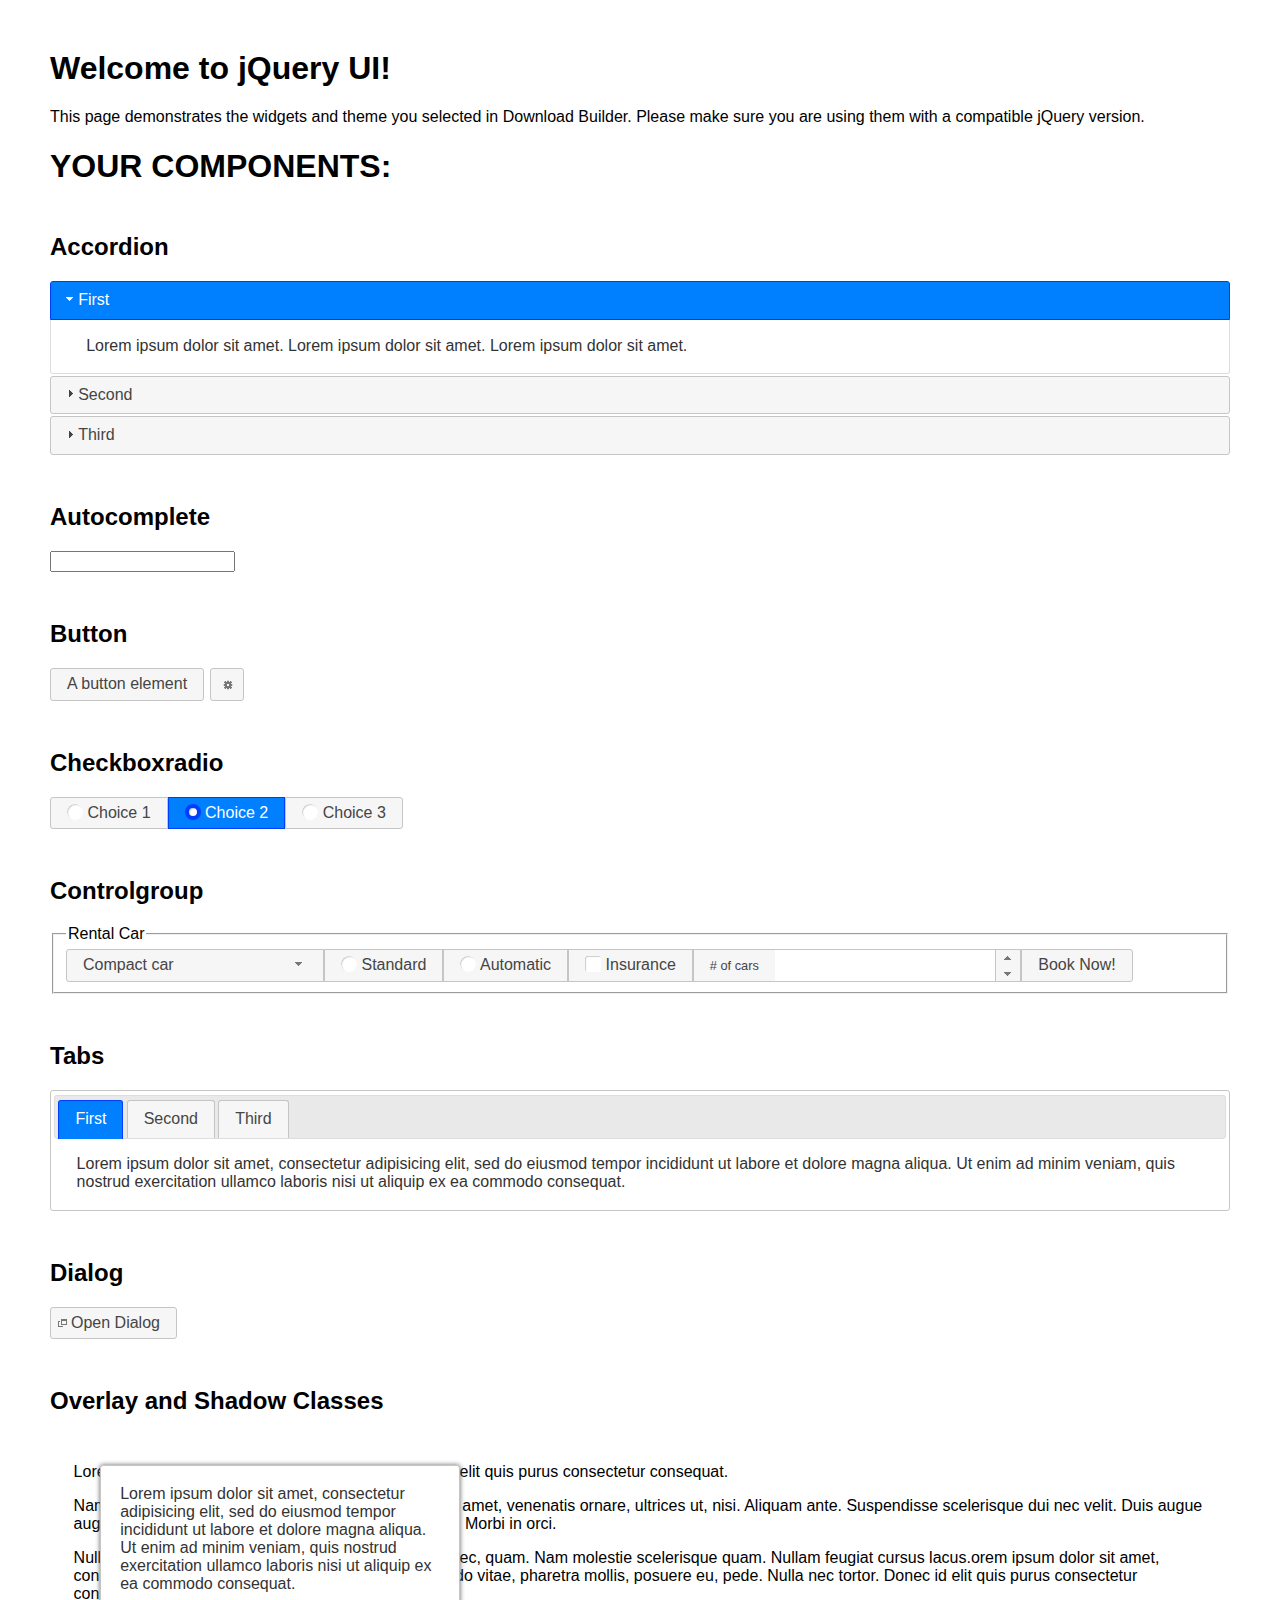
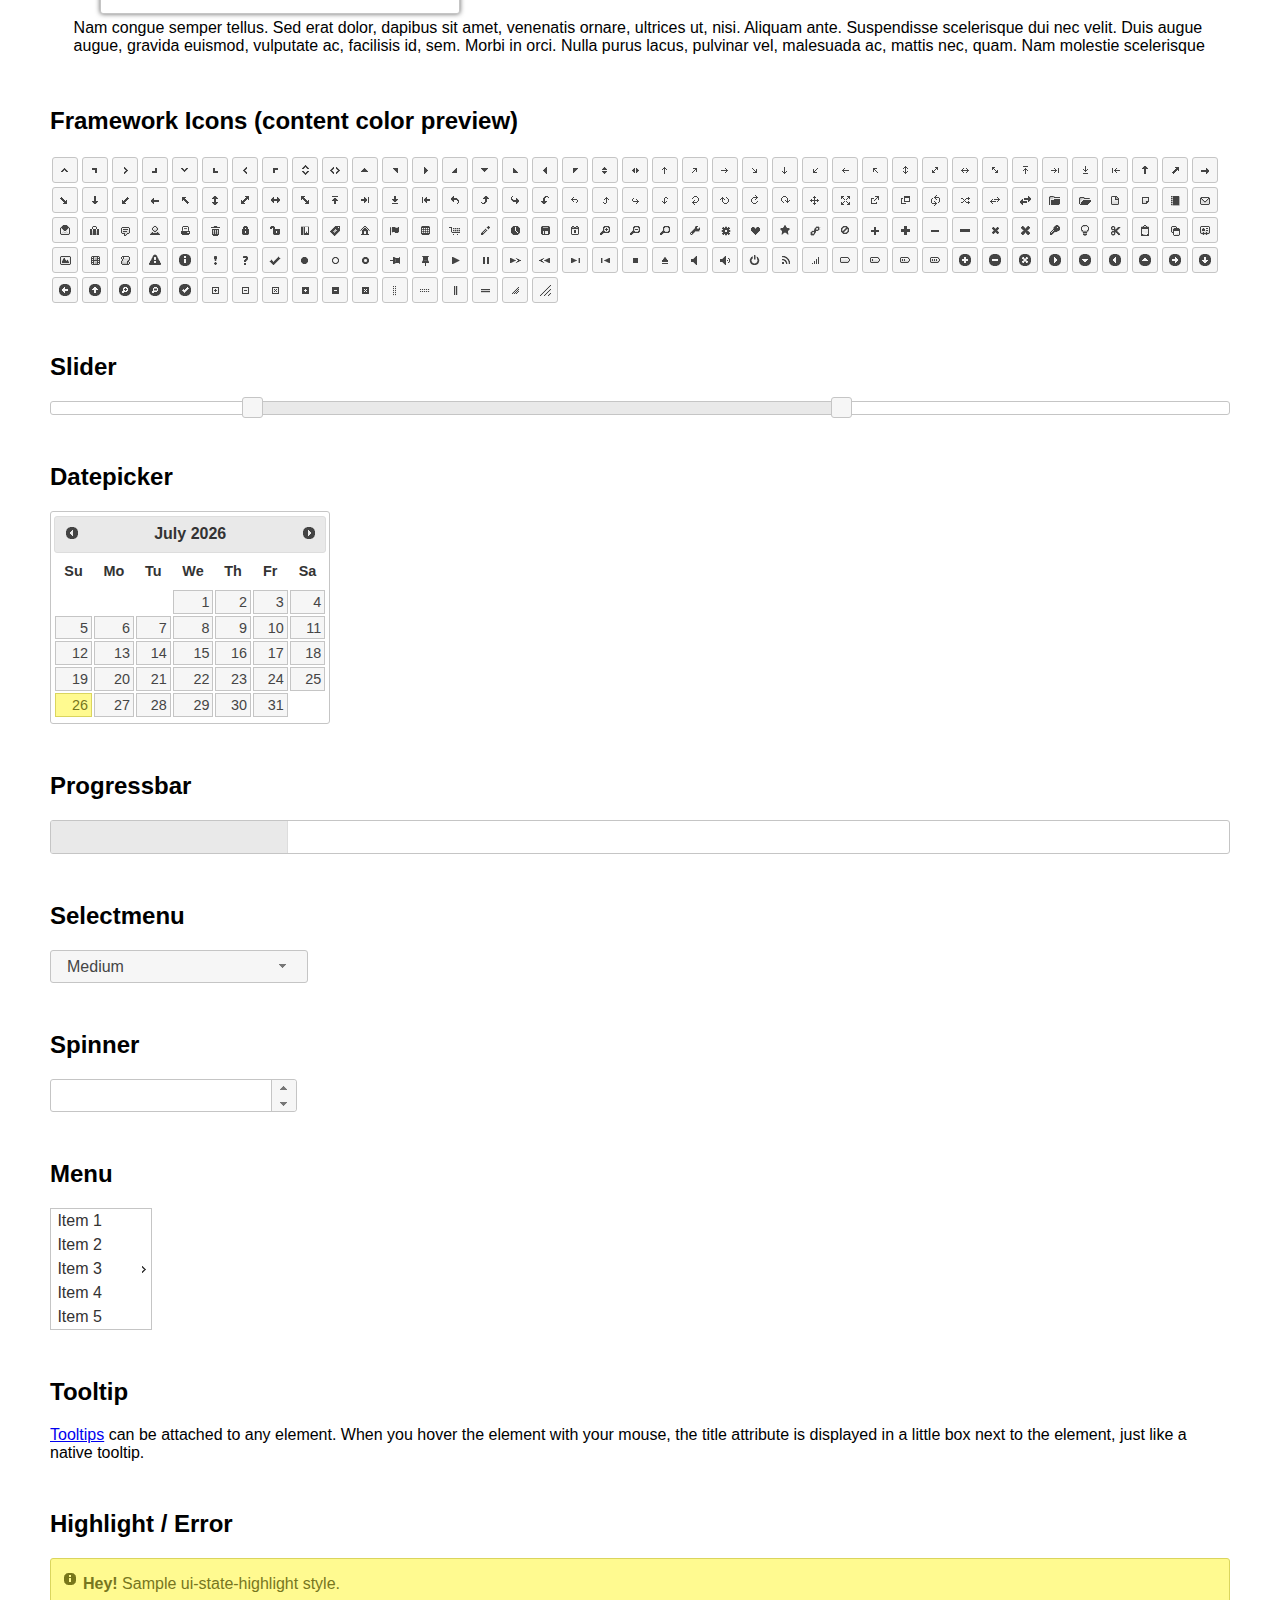
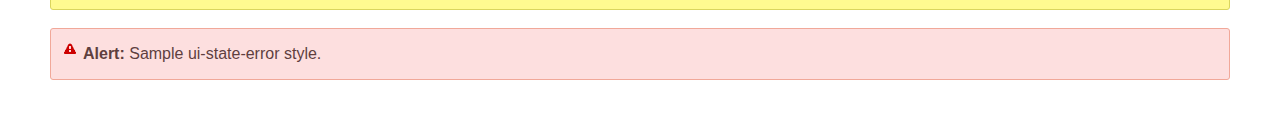
<file: Hoppies/WebContent/common/datepiker/jquery-ui-1.12.1/index.html>
<!doctype html>
<html lang="us">
<head>
	<meta charset="utf-8">
	<title>jQuery UI Example Page</title>
	<link href="jquery-ui.css" rel="stylesheet">
	<style>
	body{
		font-family: "Trebuchet MS", sans-serif;
		margin: 50px;
	}
	.demoHeaders {
		margin-top: 2em;
	}
	#dialog-link {
		padding: .4em 1em .4em 20px;
		text-decoration: none;
		position: relative;
	}
	#dialog-link span.ui-icon {
		margin: 0 5px 0 0;
		position: absolute;
		left: .2em;
		top: 50%;
		margin-top: -8px;
	}
	#icons {
		margin: 0;
		padding: 0;
	}
	#icons li {
		margin: 2px;
		position: relative;
		padding: 4px 0;
		cursor: pointer;
		float: left;
		list-style: none;
	}
	#icons span.ui-icon {
		float: left;
		margin: 0 4px;
	}
	.fakewindowcontain .ui-widget-overlay {
		position: absolute;
	}
	select {
		width: 200px;
	}
	</style>
</head>
<body>

<h1>Welcome to jQuery UI!</h1>

<div class="ui-widget">
	<p>This page demonstrates the widgets and theme you selected in Download Builder. Please make sure you are using them with a compatible jQuery version.</p>
</div>

<h1>YOUR COMPONENTS:</h1>


<!-- Accordion -->
<h2 class="demoHeaders">Accordion</h2>
<div id="accordion">
	<h3>First</h3>
	<div>Lorem ipsum dolor sit amet. Lorem ipsum dolor sit amet. Lorem ipsum dolor sit amet.</div>
	<h3>Second</h3>
	<div>Phasellus mattis tincidunt nibh.</div>
	<h3>Third</h3>
	<div>Nam dui erat, auctor a, dignissim quis.</div>
</div>



<!-- Autocomplete -->
<h2 class="demoHeaders">Autocomplete</h2>
<div>
	<input id="autocomplete" title="type &quot;a&quot;">
</div>



<!-- Button -->
<h2 class="demoHeaders">Button</h2>
<button id="button">A button element</button>
<button id="button-icon">An icon-only button</button>



<!-- Checkboxradio -->
<h2 class="demoHeaders">Checkboxradio</h2>
<form style="margin-top: 1em;">
	<div id="radioset">
		<input type="radio" id="radio1" name="radio"><label for="radio1">Choice 1</label>
		<input type="radio" id="radio2" name="radio" checked="checked"><label for="radio2">Choice 2</label>
		<input type="radio" id="radio3" name="radio"><label for="radio3">Choice 3</label>
	</div>
</form>



<!-- Controlgroup -->
<h2 class="demoHeaders">Controlgroup</h2>
<fieldset>
	<legend>Rental Car</legend>
	<div id="controlgroup">
		<select id="car-type">
			<option>Compact car</option>
			<option>Midsize car</option>
			<option>Full size car</option>
			<option>SUV</option>
			<option>Luxury</option>
			<option>Truck</option>
			<option>Van</option>
		</select>
		<label for="transmission-standard">Standard</label>
		<input type="radio" name="transmission" id="transmission-standard">
		<label for="transmission-automatic">Automatic</label>
		<input type="radio" name="transmission" id="transmission-automatic">
		<label for="insurance">Insurance</label>
		<input type="checkbox" name="insurance" id="insurance">
		<label for="horizontal-spinner" class="ui-controlgroup-label"># of cars</label>
		<input id="horizontal-spinner" class="ui-spinner-input">
		<button>Book Now!</button>
	</div>
</fieldset>



<!-- Tabs -->
<h2 class="demoHeaders">Tabs</h2>
<div id="tabs">
	<ul>
		<li><a href="#tabs-1">First</a></li>
		<li><a href="#tabs-2">Second</a></li>
		<li><a href="#tabs-3">Third</a></li>
	</ul>
	<div id="tabs-1">Lorem ipsum dolor sit amet, consectetur adipisicing elit, sed do eiusmod tempor incididunt ut labore et dolore magna aliqua. Ut enim ad minim veniam, quis nostrud exercitation ullamco laboris nisi ut aliquip ex ea commodo consequat.</div>
	<div id="tabs-2">Phasellus mattis tincidunt nibh. Cras orci urna, blandit id, pretium vel, aliquet ornare, felis. Maecenas scelerisque sem non nisl. Fusce sed lorem in enim dictum bibendum.</div>
	<div id="tabs-3">Nam dui erat, auctor a, dignissim quis, sollicitudin eu, felis. Pellentesque nisi urna, interdum eget, sagittis et, consequat vestibulum, lacus. Mauris porttitor ullamcorper augue.</div>
</div>



<h2 class="demoHeaders">Dialog</h2>
<p>
	<button id="dialog-link" class="ui-button ui-corner-all ui-widget">
		<span class="ui-icon ui-icon-newwin"></span>Open Dialog
	</button>
</p>

<h2 class="demoHeaders">Overlay and Shadow Classes</h2>
<div style="position: relative; width: 96%; height: 200px; padding:1% 2%; overflow:hidden;" class="fakewindowcontain">
	<p>Lorem ipsum dolor sit amet,  Nulla nec tortor. Donec id elit quis purus consectetur consequat. </p><p>Nam congue semper tellus. Sed erat dolor, dapibus sit amet, venenatis ornare, ultrices ut, nisi. Aliquam ante. Suspendisse scelerisque dui nec velit. Duis augue augue, gravida euismod, vulputate ac, facilisis id, sem. Morbi in orci. </p><p>Nulla purus lacus, pulvinar vel, malesuada ac, mattis nec, quam. Nam molestie scelerisque quam. Nullam feugiat cursus lacus.orem ipsum dolor sit amet, consectetur adipiscing elit. Donec libero risus, commodo vitae, pharetra mollis, posuere eu, pede. Nulla nec tortor. Donec id elit quis purus consectetur consequat. </p><p>Nam congue semper tellus. Sed erat dolor, dapibus sit amet, venenatis ornare, ultrices ut, nisi. Aliquam ante. Suspendisse scelerisque dui nec velit. Duis augue augue, gravida euismod, vulputate ac, facilisis id, sem. Morbi in orci. Nulla purus lacus, pulvinar vel, malesuada ac, mattis nec, quam. Nam molestie scelerisque quam. </p><p>Nullam feugiat cursus lacus.orem ipsum dolor sit amet, consectetur adipiscing elit. Donec libero risus, commodo vitae, pharetra mollis, posuere eu, pede. Nulla nec tortor. Donec id elit quis purus consectetur consequat. Nam congue semper tellus. Sed erat dolor, dapibus sit amet, venenatis ornare, ultrices ut, nisi. Aliquam ante. </p><p>Suspendisse scelerisque dui nec velit. Duis augue augue, gravida euismod, vulputate ac, facilisis id, sem. Morbi in orci. Nulla purus lacus, pulvinar vel, malesuada ac, mattis nec, quam. Nam molestie scelerisque quam. Nullam feugiat cursus lacus.orem ipsum dolor sit amet, consectetur adipiscing elit. Donec libero risus, commodo vitae, pharetra mollis, posuere eu, pede. Nulla nec tortor. Donec id elit quis purus consectetur consequat. Nam congue semper tellus. Sed erat dolor, dapibus sit amet, venenatis ornare, ultrices ut, nisi. </p>

	<!-- ui-dialog -->
	<div class="ui-widget-overlay ui-front"></div>
	<div style="position: absolute; width: 320px; left: 50px; top: 30px; padding: 1.2em" class="ui-widget ui-front ui-widget-content ui-corner-all ui-widget-shadow">
		Lorem ipsum dolor sit amet, consectetur adipisicing elit, sed do eiusmod tempor incididunt ut labore et dolore magna aliqua. Ut enim ad minim veniam, quis nostrud exercitation ullamco laboris nisi ut aliquip ex ea commodo consequat.
	</div>

</div>

<!-- ui-dialog -->
<div id="dialog" title="Dialog Title">
	<p>Lorem ipsum dolor sit amet, consectetur adipisicing elit, sed do eiusmod tempor incididunt ut labore et dolore magna aliqua. Ut enim ad minim veniam, quis nostrud exercitation ullamco laboris nisi ut aliquip ex ea commodo consequat.</p>
</div>



<h2 class="demoHeaders">Framework Icons (content color preview)</h2>
<ul id="icons" class="ui-widget ui-helper-clearfix">
	<li class="ui-state-default ui-corner-all" title=".ui-icon-caret-1-n"><span class="ui-icon ui-icon-caret-1-n"></span></li>
	<li class="ui-state-default ui-corner-all" title=".ui-icon-caret-1-ne"><span class="ui-icon ui-icon-caret-1-ne"></span></li>
	<li class="ui-state-default ui-corner-all" title=".ui-icon-caret-1-e"><span class="ui-icon ui-icon-caret-1-e"></span></li>
	<li class="ui-state-default ui-corner-all" title=".ui-icon-caret-1-se"><span class="ui-icon ui-icon-caret-1-se"></span></li>
	<li class="ui-state-default ui-corner-all" title=".ui-icon-caret-1-s"><span class="ui-icon ui-icon-caret-1-s"></span></li>
	<li class="ui-state-default ui-corner-all" title=".ui-icon-caret-1-sw"><span class="ui-icon ui-icon-caret-1-sw"></span></li>
	<li class="ui-state-default ui-corner-all" title=".ui-icon-caret-1-w"><span class="ui-icon ui-icon-caret-1-w"></span></li>
	<li class="ui-state-default ui-corner-all" title=".ui-icon-caret-1-nw"><span class="ui-icon ui-icon-caret-1-nw"></span></li>
	<li class="ui-state-default ui-corner-all" title=".ui-icon-caret-2-n-s"><span class="ui-icon ui-icon-caret-2-n-s"></span></li>
	<li class="ui-state-default ui-corner-all" title=".ui-icon-caret-2-e-w"><span class="ui-icon ui-icon-caret-2-e-w"></span></li>
	<li class="ui-state-default ui-corner-all" title=".ui-icon-triangle-1-n"><span class="ui-icon ui-icon-triangle-1-n"></span></li>
	<li class="ui-state-default ui-corner-all" title=".ui-icon-triangle-1-ne"><span class="ui-icon ui-icon-triangle-1-ne"></span></li>
	<li class="ui-state-default ui-corner-all" title=".ui-icon-triangle-1-e"><span class="ui-icon ui-icon-triangle-1-e"></span></li>
	<li class="ui-state-default ui-corner-all" title=".ui-icon-triangle-1-se"><span class="ui-icon ui-icon-triangle-1-se"></span></li>
	<li class="ui-state-default ui-corner-all" title=".ui-icon-triangle-1-s"><span class="ui-icon ui-icon-triangle-1-s"></span></li>
	<li class="ui-state-default ui-corner-all" title=".ui-icon-triangle-1-sw"><span class="ui-icon ui-icon-triangle-1-sw"></span></li>
	<li class="ui-state-default ui-corner-all" title=".ui-icon-triangle-1-w"><span class="ui-icon ui-icon-triangle-1-w"></span></li>
	<li class="ui-state-default ui-corner-all" title=".ui-icon-triangle-1-nw"><span class="ui-icon ui-icon-triangle-1-nw"></span></li>
	<li class="ui-state-default ui-corner-all" title=".ui-icon-triangle-2-n-s"><span class="ui-icon ui-icon-triangle-2-n-s"></span></li>
	<li class="ui-state-default ui-corner-all" title=".ui-icon-triangle-2-e-w"><span class="ui-icon ui-icon-triangle-2-e-w"></span></li>
	<li class="ui-state-default ui-corner-all" title=".ui-icon-arrow-1-n"><span class="ui-icon ui-icon-arrow-1-n"></span></li>
	<li class="ui-state-default ui-corner-all" title=".ui-icon-arrow-1-ne"><span class="ui-icon ui-icon-arrow-1-ne"></span></li>
	<li class="ui-state-default ui-corner-all" title=".ui-icon-arrow-1-e"><span class="ui-icon ui-icon-arrow-1-e"></span></li>
	<li class="ui-state-default ui-corner-all" title=".ui-icon-arrow-1-se"><span class="ui-icon ui-icon-arrow-1-se"></span></li>
	<li class="ui-state-default ui-corner-all" title=".ui-icon-arrow-1-s"><span class="ui-icon ui-icon-arrow-1-s"></span></li>
	<li class="ui-state-default ui-corner-all" title=".ui-icon-arrow-1-sw"><span class="ui-icon ui-icon-arrow-1-sw"></span></li>
	<li class="ui-state-default ui-corner-all" title=".ui-icon-arrow-1-w"><span class="ui-icon ui-icon-arrow-1-w"></span></li>
	<li class="ui-state-default ui-corner-all" title=".ui-icon-arrow-1-nw"><span class="ui-icon ui-icon-arrow-1-nw"></span></li>
	<li class="ui-state-default ui-corner-all" title=".ui-icon-arrow-2-n-s"><span class="ui-icon ui-icon-arrow-2-n-s"></span></li>
	<li class="ui-state-default ui-corner-all" title=".ui-icon-arrow-2-ne-sw"><span class="ui-icon ui-icon-arrow-2-ne-sw"></span></li>
	<li class="ui-state-default ui-corner-all" title=".ui-icon-arrow-2-e-w"><span class="ui-icon ui-icon-arrow-2-e-w"></span></li>
	<li class="ui-state-default ui-corner-all" title=".ui-icon-arrow-2-se-nw"><span class="ui-icon ui-icon-arrow-2-se-nw"></span></li>
	<li class="ui-state-default ui-corner-all" title=".ui-icon-arrowstop-1-n"><span class="ui-icon ui-icon-arrowstop-1-n"></span></li>
	<li class="ui-state-default ui-corner-all" title=".ui-icon-arrowstop-1-e"><span class="ui-icon ui-icon-arrowstop-1-e"></span></li>
	<li class="ui-state-default ui-corner-all" title=".ui-icon-arrowstop-1-s"><span class="ui-icon ui-icon-arrowstop-1-s"></span></li>
	<li class="ui-state-default ui-corner-all" title=".ui-icon-arrowstop-1-w"><span class="ui-icon ui-icon-arrowstop-1-w"></span></li>
	<li class="ui-state-default ui-corner-all" title=".ui-icon-arrowthick-1-n"><span class="ui-icon ui-icon-arrowthick-1-n"></span></li>
	<li class="ui-state-default ui-corner-all" title=".ui-icon-arrowthick-1-ne"><span class="ui-icon ui-icon-arrowthick-1-ne"></span></li>
	<li class="ui-state-default ui-corner-all" title=".ui-icon-arrowthick-1-e"><span class="ui-icon ui-icon-arrowthick-1-e"></span></li>
	<li class="ui-state-default ui-corner-all" title=".ui-icon-arrowthick-1-se"><span class="ui-icon ui-icon-arrowthick-1-se"></span></li>
	<li class="ui-state-default ui-corner-all" title=".ui-icon-arrowthick-1-s"><span class="ui-icon ui-icon-arrowthick-1-s"></span></li>
	<li class="ui-state-default ui-corner-all" title=".ui-icon-arrowthick-1-sw"><span class="ui-icon ui-icon-arrowthick-1-sw"></span></li>
	<li class="ui-state-default ui-corner-all" title=".ui-icon-arrowthick-1-w"><span class="ui-icon ui-icon-arrowthick-1-w"></span></li>
	<li class="ui-state-default ui-corner-all" title=".ui-icon-arrowthick-1-nw"><span class="ui-icon ui-icon-arrowthick-1-nw"></span></li>
	<li class="ui-state-default ui-corner-all" title=".ui-icon-arrowthick-2-n-s"><span class="ui-icon ui-icon-arrowthick-2-n-s"></span></li>
	<li class="ui-state-default ui-corner-all" title=".ui-icon-arrowthick-2-ne-sw"><span class="ui-icon ui-icon-arrowthick-2-ne-sw"></span></li>
	<li class="ui-state-default ui-corner-all" title=".ui-icon-arrowthick-2-e-w"><span class="ui-icon ui-icon-arrowthick-2-e-w"></span></li>
	<li class="ui-state-default ui-corner-all" title=".ui-icon-arrowthick-2-se-nw"><span class="ui-icon ui-icon-arrowthick-2-se-nw"></span></li>
	<li class="ui-state-default ui-corner-all" title=".ui-icon-arrowthickstop-1-n"><span class="ui-icon ui-icon-arrowthickstop-1-n"></span></li>
	<li class="ui-state-default ui-corner-all" title=".ui-icon-arrowthickstop-1-e"><span class="ui-icon ui-icon-arrowthickstop-1-e"></span></li>
	<li class="ui-state-default ui-corner-all" title=".ui-icon-arrowthickstop-1-s"><span class="ui-icon ui-icon-arrowthickstop-1-s"></span></li>
	<li class="ui-state-default ui-corner-all" title=".ui-icon-arrowthickstop-1-w"><span class="ui-icon ui-icon-arrowthickstop-1-w"></span></li>
	<li class="ui-state-default ui-corner-all" title=".ui-icon-arrowreturnthick-1-w"><span class="ui-icon ui-icon-arrowreturnthick-1-w"></span></li>
	<li class="ui-state-default ui-corner-all" title=".ui-icon-arrowreturnthick-1-n"><span class="ui-icon ui-icon-arrowreturnthick-1-n"></span></li>
	<li class="ui-state-default ui-corner-all" title=".ui-icon-arrowreturnthick-1-e"><span class="ui-icon ui-icon-arrowreturnthick-1-e"></span></li>
	<li class="ui-state-default ui-corner-all" title=".ui-icon-arrowreturnthick-1-s"><span class="ui-icon ui-icon-arrowreturnthick-1-s"></span></li>
	<li class="ui-state-default ui-corner-all" title=".ui-icon-arrowreturn-1-w"><span class="ui-icon ui-icon-arrowreturn-1-w"></span></li>
	<li class="ui-state-default ui-corner-all" title=".ui-icon-arrowreturn-1-n"><span class="ui-icon ui-icon-arrowreturn-1-n"></span></li>
	<li class="ui-state-default ui-corner-all" title=".ui-icon-arrowreturn-1-e"><span class="ui-icon ui-icon-arrowreturn-1-e"></span></li>
	<li class="ui-state-default ui-corner-all" title=".ui-icon-arrowreturn-1-s"><span class="ui-icon ui-icon-arrowreturn-1-s"></span></li>
	<li class="ui-state-default ui-corner-all" title=".ui-icon-arrowrefresh-1-w"><span class="ui-icon ui-icon-arrowrefresh-1-w"></span></li>
	<li class="ui-state-default ui-corner-all" title=".ui-icon-arrowrefresh-1-n"><span class="ui-icon ui-icon-arrowrefresh-1-n"></span></li>
	<li class="ui-state-default ui-corner-all" title=".ui-icon-arrowrefresh-1-e"><span class="ui-icon ui-icon-arrowrefresh-1-e"></span></li>
	<li class="ui-state-default ui-corner-all" title=".ui-icon-arrowrefresh-1-s"><span class="ui-icon ui-icon-arrowrefresh-1-s"></span></li>
	<li class="ui-state-default ui-corner-all" title=".ui-icon-arrow-4"><span class="ui-icon ui-icon-arrow-4"></span></li>
	<li class="ui-state-default ui-corner-all" title=".ui-icon-arrow-4-diag"><span class="ui-icon ui-icon-arrow-4-diag"></span></li>
	<li class="ui-state-default ui-corner-all" title=".ui-icon-extlink"><span class="ui-icon ui-icon-extlink"></span></li>
	<li class="ui-state-default ui-corner-all" title=".ui-icon-newwin"><span class="ui-icon ui-icon-newwin"></span></li>
	<li class="ui-state-default ui-corner-all" title=".ui-icon-refresh"><span class="ui-icon ui-icon-refresh"></span></li>
	<li class="ui-state-default ui-corner-all" title=".ui-icon-shuffle"><span class="ui-icon ui-icon-shuffle"></span></li>
	<li class="ui-state-default ui-corner-all" title=".ui-icon-transfer-e-w"><span class="ui-icon ui-icon-transfer-e-w"></span></li>
	<li class="ui-state-default ui-corner-all" title=".ui-icon-transferthick-e-w"><span class="ui-icon ui-icon-transferthick-e-w"></span></li>
	<li class="ui-state-default ui-corner-all" title=".ui-icon-folder-collapsed"><span class="ui-icon ui-icon-folder-collapsed"></span></li>
	<li class="ui-state-default ui-corner-all" title=".ui-icon-folder-open"><span class="ui-icon ui-icon-folder-open"></span></li>
	<li class="ui-state-default ui-corner-all" title=".ui-icon-document"><span class="ui-icon ui-icon-document"></span></li>
	<li class="ui-state-default ui-corner-all" title=".ui-icon-document-b"><span class="ui-icon ui-icon-document-b"></span></li>
	<li class="ui-state-default ui-corner-all" title=".ui-icon-note"><span class="ui-icon ui-icon-note"></span></li>
	<li class="ui-state-default ui-corner-all" title=".ui-icon-mail-closed"><span class="ui-icon ui-icon-mail-closed"></span></li>
	<li class="ui-state-default ui-corner-all" title=".ui-icon-mail-open"><span class="ui-icon ui-icon-mail-open"></span></li>
	<li class="ui-state-default ui-corner-all" title=".ui-icon-suitcase"><span class="ui-icon ui-icon-suitcase"></span></li>
	<li class="ui-state-default ui-corner-all" title=".ui-icon-comment"><span class="ui-icon ui-icon-comment"></span></li>
	<li class="ui-state-default ui-corner-all" title=".ui-icon-person"><span class="ui-icon ui-icon-person"></span></li>
	<li class="ui-state-default ui-corner-all" title=".ui-icon-print"><span class="ui-icon ui-icon-print"></span></li>
	<li class="ui-state-default ui-corner-all" title=".ui-icon-trash"><span class="ui-icon ui-icon-trash"></span></li>
	<li class="ui-state-default ui-corner-all" title=".ui-icon-locked"><span class="ui-icon ui-icon-locked"></span></li>
	<li class="ui-state-default ui-corner-all" title=".ui-icon-unlocked"><span class="ui-icon ui-icon-unlocked"></span></li>
	<li class="ui-state-default ui-corner-all" title=".ui-icon-bookmark"><span class="ui-icon ui-icon-bookmark"></span></li>
	<li class="ui-state-default ui-corner-all" title=".ui-icon-tag"><span class="ui-icon ui-icon-tag"></span></li>
	<li class="ui-state-default ui-corner-all" title=".ui-icon-home"><span class="ui-icon ui-icon-home"></span></li>
	<li class="ui-state-default ui-corner-all" title=".ui-icon-flag"><span class="ui-icon ui-icon-flag"></span></li>
	<li class="ui-state-default ui-corner-all" title=".ui-icon-calculator"><span class="ui-icon ui-icon-calculator"></span></li>
	<li class="ui-state-default ui-corner-all" title=".ui-icon-cart"><span class="ui-icon ui-icon-cart"></span></li>
	<li class="ui-state-default ui-corner-all" title=".ui-icon-pencil"><span class="ui-icon ui-icon-pencil"></span></li>
	<li class="ui-state-default ui-corner-all" title=".ui-icon-clock"><span class="ui-icon ui-icon-clock"></span></li>
	<li class="ui-state-default ui-corner-all" title=".ui-icon-disk"><span class="ui-icon ui-icon-disk"></span></li>
	<li class="ui-state-default ui-corner-all" title=".ui-icon-calendar"><span class="ui-icon ui-icon-calendar"></span></li>
	<li class="ui-state-default ui-corner-all" title=".ui-icon-zoomin"><span class="ui-icon ui-icon-zoomin"></span></li>
	<li class="ui-state-default ui-corner-all" title=".ui-icon-zoomout"><span class="ui-icon ui-icon-zoomout"></span></li>
	<li class="ui-state-default ui-corner-all" title=".ui-icon-search"><span class="ui-icon ui-icon-search"></span></li>
	<li class="ui-state-default ui-corner-all" title=".ui-icon-wrench"><span class="ui-icon ui-icon-wrench"></span></li>
	<li class="ui-state-default ui-corner-all" title=".ui-icon-gear"><span class="ui-icon ui-icon-gear"></span></li>
	<li class="ui-state-default ui-corner-all" title=".ui-icon-heart"><span class="ui-icon ui-icon-heart"></span></li>
	<li class="ui-state-default ui-corner-all" title=".ui-icon-star"><span class="ui-icon ui-icon-star"></span></li>
	<li class="ui-state-default ui-corner-all" title=".ui-icon-link"><span class="ui-icon ui-icon-link"></span></li>
	<li class="ui-state-default ui-corner-all" title=".ui-icon-cancel"><span class="ui-icon ui-icon-cancel"></span></li>
	<li class="ui-state-default ui-corner-all" title=".ui-icon-plus"><span class="ui-icon ui-icon-plus"></span></li>
	<li class="ui-state-default ui-corner-all" title=".ui-icon-plusthick"><span class="ui-icon ui-icon-plusthick"></span></li>
	<li class="ui-state-default ui-corner-all" title=".ui-icon-minus"><span class="ui-icon ui-icon-minus"></span></li>
	<li class="ui-state-default ui-corner-all" title=".ui-icon-minusthick"><span class="ui-icon ui-icon-minusthick"></span></li>
	<li class="ui-state-default ui-corner-all" title=".ui-icon-close"><span class="ui-icon ui-icon-close"></span></li>
	<li class="ui-state-default ui-corner-all" title=".ui-icon-closethick"><span class="ui-icon ui-icon-closethick"></span></li>
	<li class="ui-state-default ui-corner-all" title=".ui-icon-key"><span class="ui-icon ui-icon-key"></span></li>
	<li class="ui-state-default ui-corner-all" title=".ui-icon-lightbulb"><span class="ui-icon ui-icon-lightbulb"></span></li>
	<li class="ui-state-default ui-corner-all" title=".ui-icon-scissors"><span class="ui-icon ui-icon-scissors"></span></li>
	<li class="ui-state-default ui-corner-all" title=".ui-icon-clipboard"><span class="ui-icon ui-icon-clipboard"></span></li>
	<li class="ui-state-default ui-corner-all" title=".ui-icon-copy"><span class="ui-icon ui-icon-copy"></span></li>
	<li class="ui-state-default ui-corner-all" title=".ui-icon-contact"><span class="ui-icon ui-icon-contact"></span></li>
	<li class="ui-state-default ui-corner-all" title=".ui-icon-image"><span class="ui-icon ui-icon-image"></span></li>
	<li class="ui-state-default ui-corner-all" title=".ui-icon-video"><span class="ui-icon ui-icon-video"></span></li>
	<li class="ui-state-default ui-corner-all" title=".ui-icon-script"><span class="ui-icon ui-icon-script"></span></li>
	<li class="ui-state-default ui-corner-all" title=".ui-icon-alert"><span class="ui-icon ui-icon-alert"></span></li>
	<li class="ui-state-default ui-corner-all" title=".ui-icon-info"><span class="ui-icon ui-icon-info"></span></li>
	<li class="ui-state-default ui-corner-all" title=".ui-icon-notice"><span class="ui-icon ui-icon-notice"></span></li>
	<li class="ui-state-default ui-corner-all" title=".ui-icon-help"><span class="ui-icon ui-icon-help"></span></li>
	<li class="ui-state-default ui-corner-all" title=".ui-icon-check"><span class="ui-icon ui-icon-check"></span></li>
	<li class="ui-state-default ui-corner-all" title=".ui-icon-bullet"><span class="ui-icon ui-icon-bullet"></span></li>
	<li class="ui-state-default ui-corner-all" title=".ui-icon-radio-off"><span class="ui-icon ui-icon-radio-off"></span></li>
	<li class="ui-state-default ui-corner-all" title=".ui-icon-radio-on"><span class="ui-icon ui-icon-radio-on"></span></li>
	<li class="ui-state-default ui-corner-all" title=".ui-icon-pin-w"><span class="ui-icon ui-icon-pin-w"></span></li>
	<li class="ui-state-default ui-corner-all" title=".ui-icon-pin-s"><span class="ui-icon ui-icon-pin-s"></span></li>
	<li class="ui-state-default ui-corner-all" title=".ui-icon-play"><span class="ui-icon ui-icon-play"></span></li>
	<li class="ui-state-default ui-corner-all" title=".ui-icon-pause"><span class="ui-icon ui-icon-pause"></span></li>
	<li class="ui-state-default ui-corner-all" title=".ui-icon-seek-next"><span class="ui-icon ui-icon-seek-next"></span></li>
	<li class="ui-state-default ui-corner-all" title=".ui-icon-seek-prev"><span class="ui-icon ui-icon-seek-prev"></span></li>
	<li class="ui-state-default ui-corner-all" title=".ui-icon-seek-end"><span class="ui-icon ui-icon-seek-end"></span></li>
	<li class="ui-state-default ui-corner-all" title=".ui-icon-seek-first"><span class="ui-icon ui-icon-seek-first"></span></li>
	<li class="ui-state-default ui-corner-all" title=".ui-icon-stop"><span class="ui-icon ui-icon-stop"></span></li>
	<li class="ui-state-default ui-corner-all" title=".ui-icon-eject"><span class="ui-icon ui-icon-eject"></span></li>
	<li class="ui-state-default ui-corner-all" title=".ui-icon-volume-off"><span class="ui-icon ui-icon-volume-off"></span></li>
	<li class="ui-state-default ui-corner-all" title=".ui-icon-volume-on"><span class="ui-icon ui-icon-volume-on"></span></li>
	<li class="ui-state-default ui-corner-all" title=".ui-icon-power"><span class="ui-icon ui-icon-power"></span></li>
	<li class="ui-state-default ui-corner-all" title=".ui-icon-signal-diag"><span class="ui-icon ui-icon-signal-diag"></span></li>
	<li class="ui-state-default ui-corner-all" title=".ui-icon-signal"><span class="ui-icon ui-icon-signal"></span></li>
	<li class="ui-state-default ui-corner-all" title=".ui-icon-battery-0"><span class="ui-icon ui-icon-battery-0"></span></li>
	<li class="ui-state-default ui-corner-all" title=".ui-icon-battery-1"><span class="ui-icon ui-icon-battery-1"></span></li>
	<li class="ui-state-default ui-corner-all" title=".ui-icon-battery-2"><span class="ui-icon ui-icon-battery-2"></span></li>
	<li class="ui-state-default ui-corner-all" title=".ui-icon-battery-3"><span class="ui-icon ui-icon-battery-3"></span></li>
	<li class="ui-state-default ui-corner-all" title=".ui-icon-circle-plus"><span class="ui-icon ui-icon-circle-plus"></span></li>
	<li class="ui-state-default ui-corner-all" title=".ui-icon-circle-minus"><span class="ui-icon ui-icon-circle-minus"></span></li>
	<li class="ui-state-default ui-corner-all" title=".ui-icon-circle-close"><span class="ui-icon ui-icon-circle-close"></span></li>
	<li class="ui-state-default ui-corner-all" title=".ui-icon-circle-triangle-e"><span class="ui-icon ui-icon-circle-triangle-e"></span></li>
	<li class="ui-state-default ui-corner-all" title=".ui-icon-circle-triangle-s"><span class="ui-icon ui-icon-circle-triangle-s"></span></li>
	<li class="ui-state-default ui-corner-all" title=".ui-icon-circle-triangle-w"><span class="ui-icon ui-icon-circle-triangle-w"></span></li>
	<li class="ui-state-default ui-corner-all" title=".ui-icon-circle-triangle-n"><span class="ui-icon ui-icon-circle-triangle-n"></span></li>
	<li class="ui-state-default ui-corner-all" title=".ui-icon-circle-arrow-e"><span class="ui-icon ui-icon-circle-arrow-e"></span></li>
	<li class="ui-state-default ui-corner-all" title=".ui-icon-circle-arrow-s"><span class="ui-icon ui-icon-circle-arrow-s"></span></li>
	<li class="ui-state-default ui-corner-all" title=".ui-icon-circle-arrow-w"><span class="ui-icon ui-icon-circle-arrow-w"></span></li>
	<li class="ui-state-default ui-corner-all" title=".ui-icon-circle-arrow-n"><span class="ui-icon ui-icon-circle-arrow-n"></span></li>
	<li class="ui-state-default ui-corner-all" title=".ui-icon-circle-zoomin"><span class="ui-icon ui-icon-circle-zoomin"></span></li>
	<li class="ui-state-default ui-corner-all" title=".ui-icon-circle-zoomout"><span class="ui-icon ui-icon-circle-zoomout"></span></li>
	<li class="ui-state-default ui-corner-all" title=".ui-icon-circle-check"><span class="ui-icon ui-icon-circle-check"></span></li>
	<li class="ui-state-default ui-corner-all" title=".ui-icon-circlesmall-plus"><span class="ui-icon ui-icon-circlesmall-plus"></span></li>
	<li class="ui-state-default ui-corner-all" title=".ui-icon-circlesmall-minus"><span class="ui-icon ui-icon-circlesmall-minus"></span></li>
	<li class="ui-state-default ui-corner-all" title=".ui-icon-circlesmall-close"><span class="ui-icon ui-icon-circlesmall-close"></span></li>
	<li class="ui-state-default ui-corner-all" title=".ui-icon-squaresmall-plus"><span class="ui-icon ui-icon-squaresmall-plus"></span></li>
	<li class="ui-state-default ui-corner-all" title=".ui-icon-squaresmall-minus"><span class="ui-icon ui-icon-squaresmall-minus"></span></li>
	<li class="ui-state-default ui-corner-all" title=".ui-icon-squaresmall-close"><span class="ui-icon ui-icon-squaresmall-close"></span></li>
	<li class="ui-state-default ui-corner-all" title=".ui-icon-grip-dotted-vertical"><span class="ui-icon ui-icon-grip-dotted-vertical"></span></li>
	<li class="ui-state-default ui-corner-all" title=".ui-icon-grip-dotted-horizontal"><span class="ui-icon ui-icon-grip-dotted-horizontal"></span></li>
	<li class="ui-state-default ui-corner-all" title=".ui-icon-grip-solid-vertical"><span class="ui-icon ui-icon-grip-solid-vertical"></span></li>
	<li class="ui-state-default ui-corner-all" title=".ui-icon-grip-solid-horizontal"><span class="ui-icon ui-icon-grip-solid-horizontal"></span></li>
	<li class="ui-state-default ui-corner-all" title=".ui-icon-gripsmall-diagonal-se"><span class="ui-icon ui-icon-gripsmall-diagonal-se"></span></li>
	<li class="ui-state-default ui-corner-all" title=".ui-icon-grip-diagonal-se"><span class="ui-icon ui-icon-grip-diagonal-se"></span></li>
</ul>


<!-- Slider -->
<h2 class="demoHeaders">Slider</h2>
<div id="slider"></div>



<!-- Datepicker -->
<h2 class="demoHeaders">Datepicker</h2>
<div id="datepicker"></div>



<!-- Progressbar -->
<h2 class="demoHeaders">Progressbar</h2>
<div id="progressbar"></div>



<!-- Progressbar -->
<h2 class="demoHeaders">Selectmenu</h2>
<select id="selectmenu">
	<option>Slower</option>
	<option>Slow</option>
	<option selected="selected">Medium</option>
	<option>Fast</option>
	<option>Faster</option>
</select>



<!-- Spinner -->
<h2 class="demoHeaders">Spinner</h2>
<input id="spinner">



<!-- Menu -->
<h2 class="demoHeaders">Menu</h2>
<ul style="width:100px;" id="menu">
	<li><div>Item 1</div></li>
	<li><div>Item 2</div></li>
	<li><div>Item 3</div>
		<ul>
			<li><div>Item 3-1</div></li>
			<li><div>Item 3-2</div></li>
			<li><div>Item 3-3</div></li>
			<li><div>Item 3-4</div></li>
			<li><div>Item 3-5</div></li>
		</ul>
	</li>
	<li><div>Item 4</div></li>
	<li><div>Item 5</div></li>
</ul>



<!-- Tooltip -->
<h2 class="demoHeaders">Tooltip</h2>
<p id="tooltip">
	<a href="#" title="That&apos;s what this widget is">Tooltips</a> can be attached to any element. When you hover
the element with your mouse, the title attribute is displayed in a little box next to the element, just like a native tooltip.
</p>


<!-- Highlight / Error -->
<h2 class="demoHeaders">Highlight / Error</h2>
<div class="ui-widget">
	<div class="ui-state-highlight ui-corner-all" style="margin-top: 20px; padding: 0 .7em;">
		<p><span class="ui-icon ui-icon-info" style="float: left; margin-right: .3em;"></span>
		<strong>Hey!</strong> Sample ui-state-highlight style.</p>
	</div>
</div>
<br>
<div class="ui-widget">
	<div class="ui-state-error ui-corner-all" style="padding: 0 .7em;">
		<p><span class="ui-icon ui-icon-alert" style="float: left; margin-right: .3em;"></span>
		<strong>Alert:</strong> Sample ui-state-error style.</p>
	</div>
</div>

<script src="external/jquery/jquery.js"></script>
<script src="jquery-ui.js"></script>
<script>

$( "#accordion" ).accordion();



var availableTags = [
	"ActionScript",
	"AppleScript",
	"Asp",
	"BASIC",
	"C",
	"C++",
	"Clojure",
	"COBOL",
	"ColdFusion",
	"Erlang",
	"Fortran",
	"Groovy",
	"Haskell",
	"Java",
	"JavaScript",
	"Lisp",
	"Perl",
	"PHP",
	"Python",
	"Ruby",
	"Scala",
	"Scheme"
];
$( "#autocomplete" ).autocomplete({
	source: availableTags
});



$( "#button" ).button();
$( "#button-icon" ).button({
	icon: "ui-icon-gear",
	showLabel: false
});



$( "#radioset" ).buttonset();



$( "#controlgroup" ).controlgroup();



$( "#tabs" ).tabs();



$( "#dialog" ).dialog({
	autoOpen: false,
	width: 400,
	buttons: [
		{
			text: "Ok",
			click: function() {
				$( this ).dialog( "close" );
			}
		},
		{
			text: "Cancel",
			click: function() {
				$( this ).dialog( "close" );
			}
		}
	]
});

// Link to open the dialog
$( "#dialog-link" ).click(function( event ) {
	$( "#dialog" ).dialog( "open" );
	event.preventDefault();
});



$( "#datepicker" ).datepicker({
	inline: true
});



$( "#slider" ).slider({
	range: true,
	values: [ 17, 67 ]
});



$( "#progressbar" ).progressbar({
	value: 20
});



$( "#spinner" ).spinner();



$( "#menu" ).menu();



$( "#tooltip" ).tooltip();



$( "#selectmenu" ).selectmenu();


// Hover states on the static widgets
$( "#dialog-link, #icons li" ).hover(
	function() {
		$( this ).addClass( "ui-state-hover" );
	},
	function() {
		$( this ).removeClass( "ui-state-hover" );
	}
);
</script>
</body>
</html>
</file>
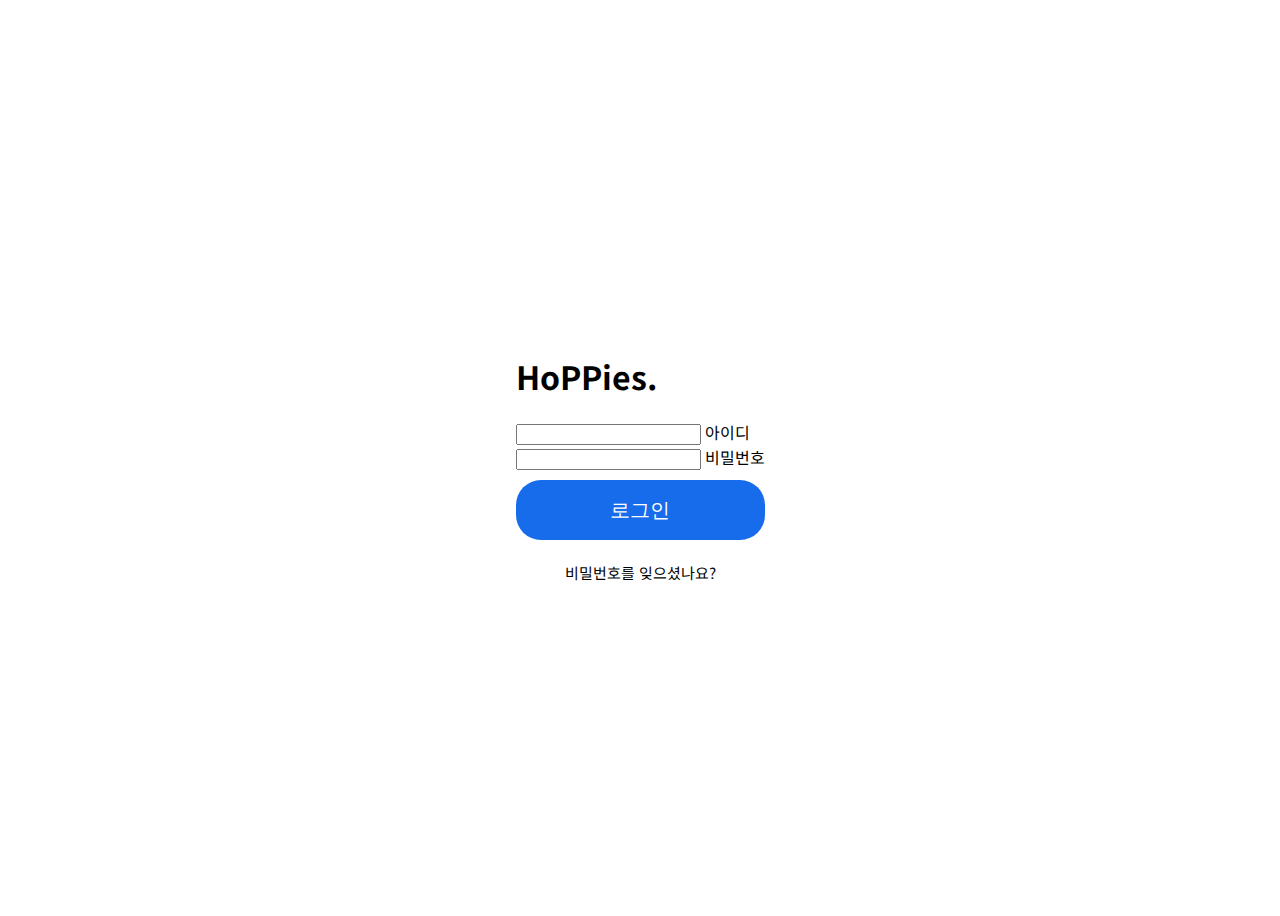
<file: Hoppies/WebContent/html/front/login/login.html>
<!DOCTYPE html>
<html lang="ko">
<head>
    <meta charset="UTF-8">
    <title>LOGIN</title>
  	<link rel="stylesheet" href="../../../css/front/mem/member.css">
    <script src="http://code.jquery.com/jquery-3.3.1.min.js"></script>
</head>
<body>
    <section class="login-form">
        <div class="h-font">
        <h1>HoPPies.</h1>
        </div>
        
        <form action="">
            <div class="int-area">
                <input type ="text" name="id" id="id" autocomplete="off" required>
                <label for="id">아이디</label>
            </div>
             <div class="int-area">
                 <input type ="password" name="pw" id="pw" autocomplete="off" required>
                <label for="pw">비밀번호</label>
            </div>
            <div class="btn-area">
                <button id="btn"
                type="submit">로그인</button>
            </div>
        </form>
        <div class="caption">
            <a href="">비밀번호를 잊으셨나요?</a>
        </div>
    </section>
    
    <script>
        let id = $('#id');
        let pw = $('#pw');
        let btn = $('#btn');
        
        $(btn).on('click', function() {
           if($(id).val() == "") {
               $(id).next('label').addClass('warning');
               setTimeout(function() {
                   $('label').removeClass('warning');
               },1500);
           }
            else if($(pw).val() == "") {
                $(pw).next('label').addClass('warning');
                setTimeout(function() {
                   $('label').removeClass('warning');
               },1500);
            }
        });
        

    </script>
</body>
</file>
<file: Hoppies/WebContent/css/front/mem/member.css>
@import url('https://fonts.googleapis.com/css2?family=Noto+Sans+KR:wght@100&display=swap');

@font-face {
    font-family: 'GmarketSansMedium';
    src: url('https://cdn.jsdelivr.net/gh/projectnoonnu/noonfonts_2001@1.1/GmarketSansMedium.woff') format('woff');
    font-weight: normal;
    font-style: normal;
}


body{
    font-family: 'Noto Sans KR', sans-serif;
    display: flex;
    justify-content: center;
    align-items: center;
    height: 100vh;
    background-color: #
    background-size: cover;
}
body::before{
    content: "";
    position: absolute; z-index: 1;
    top: 0; right: 0; bottom: 0; left: 0;

}

.member-form {position: relative; z-index: 2;}
.member-form h1 {
    font-family: 'GmarketSansMedium';
    font-size: 45px; color: #010101;
    text-align: center;
    margin-bottom: 15px;
}

.member-form h2 {
    font-family: 'GmarketSansMedium';
    font-size: 15px; color: #010101;
    text-align: center;

}

.member-area  {
    width: 400px; position: relative;
    margin-top: 20px;
}
.member-area #mid  {
    width: 200px; position: relative;
    margin-top: 20px;
}
.member-area:first-child {margin-top: 0;}
.member-area input {
    width: 100%;
    padding: 20px 0px 10px;
    background-color: transparent;
    border: none;
    border-bottom: 1px solid #010101;
    font-size: 18px; color: #010101;
    outline: none;
}
.member-area label {
    position: absolute; left: 0px; top: 15px;
    font-size: 18px; color: #010101;
    transition: all .5s ease;
}
.member-area label.warning {
    color: red !important;
    animation: warning .3s ease;
    animation-iteration-count: 3;
}

@keyframes warning {
    0% {transform: translateX(-8px);}
    25% {transform: translateX(8px);}
    50% {transform: translateX(-8px);}
    75% {transform: translateX(8px);}

}

.member-area input:focus + label,
.member-area input:valid + label {
    top: -2px;
    font-size: 13px; color: #166cea;
}


.btn-area {
    padding-top: 4%;

}
.btn-area button{
    width: 100%; height: 60px;
    background: #166cea;
    color: #fff;
    font-size: 20px;
    border: none;
    border-radius: 25px;
    cursor: pointer;
}

.caption {
    margin-top: 20px;
    text-align: center;
}

.caption a{
    font-size: 15px; color: #010101;
    text-decoration: none;
}

/* 팝업 */
.wrap {
    padding-top: 8%;
    padding-bottom: 4%;

    height: 60%;
    display:flex;
    list-style:none;
    align-items: center;
    justify-content: center;
}


.popup_button {
  width: 140px;
  height: 45px;
  font-family: 'Roboto', sans-serif;
  font-size: 11px;
  text-transform: uppercase;
  letter-spacing: 2.5px;
  font-weight: 500;
  color: #000;
  background-color: #fff;
  border: none;
  border-radius: 45px;
  box-shadow: 0px 8px 15px rgba(0, 0, 0, 0.1);
  transition: all 0.3s ease 0s;
  cursor: pointer;
  outline: none;
}

.popup_button:hover {
  background-color: #010101;
  box-shadow: 0px 15px 20px rgba(0, 0, 0, 0.1);
  color: #fff;
  transform: translateZ(7px);

}

.popup_button.right{
	margin-left: 20px;
}

.popup_button.left{
	margin-right: 20px;
}
</file>
